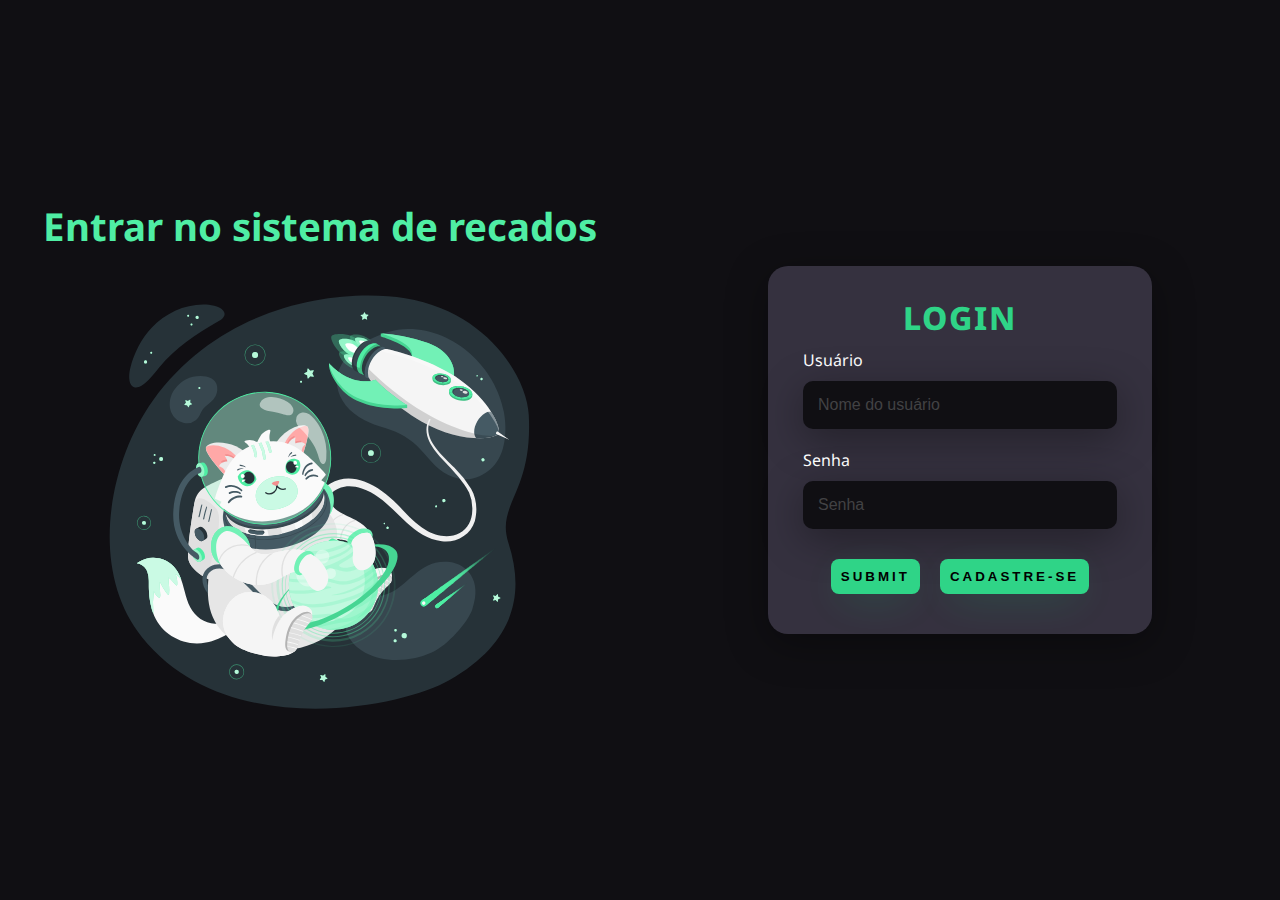
<file: index.html>
<!DOCTYPE html>
<html lang="pt-br">
<head>
    <meta charset="UTF-8">
    <meta http-equiv="X-UA-Compatible" content="IE=edge">
    <meta name="viewport" content="width=device-width, initial-scale=1.0">
    <link rel="stylesheet" href="/css/style.css">
    <title>Login</title>
</head>
<body>
    <div class="main_login">
        <div class="left_login">
            <h1>Entrar no sistema de recados</h1>
            <img class="left_image" src="/images/cat-astronaut-animate.svg" alt="Gato Astronauta">
        </div>
        <div class="right_login">
            <form id="form_login">
                <h1>LOGIN</h1>
                <div class="textfield">
                    <label for="usuario">Usuário</label>
                    <input type="text" name="usuario" id="usuario" placeholder="Nome do usuário">
                </div>
                <div class="textfield">
                    <label for="senha">Senha</label>
                    <input type="password" name="senha" id="senha" placeholder="Senha">
                </div>
                <div class="buttons">
                    <input type="submit" class="btn_login">
                    <button id="btn_cadastro">Cadastre-se</button>
                </div>
            </form>
        </div>
    </div>
    <script src="/js/index.js"></script>
</body>
</html>
</file>
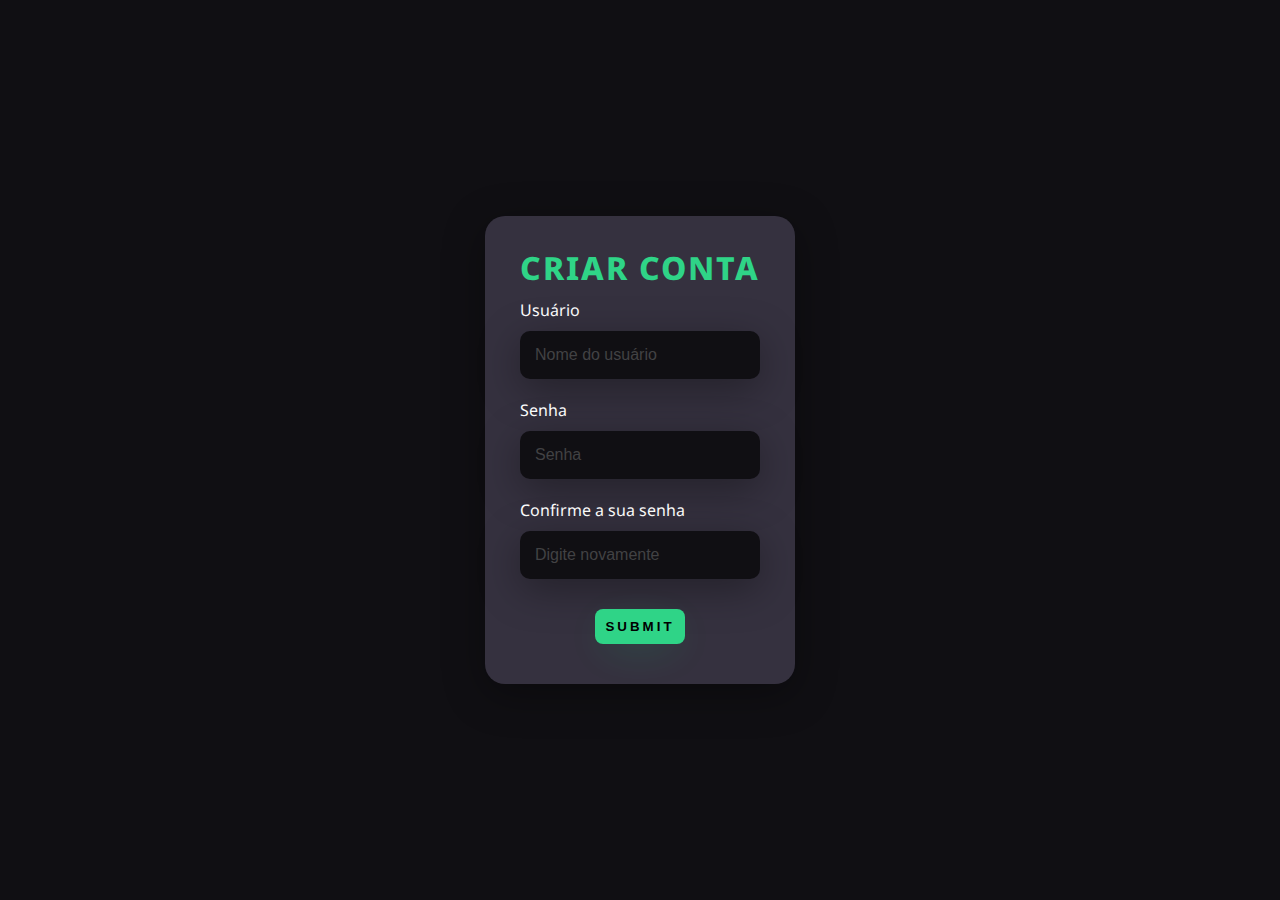
<file: cadastro.html>
<!DOCTYPE html>
<html lang="pt-br">
<head>
    <meta charset="UTF-8">
    <meta http-equiv="X-UA-Compatible" content="IE=edge">
    <meta name="viewport" content="width=device-width, initial-scale=1.0">
    <link rel="stylesheet" href="/css/cadastro.css">
    <title>Cadastro</title>
</head>
<body>
    <div class="main_cadastro">
        <div class="cadastro">
            <form id="form_cadastro">
                <h1>CRIAR CONTA</h1>
                <div class="textfield">
                    <label for="usuario">Usuário</label>
                    <input type="text" name="usuario" id="usuario" placeholder="Nome do usuário" required>
                </div>
                <div class="textfield">
                    <label for="senha">Senha</label>
                    <input type="password" name="senha" id="senha" placeholder="Senha" required>
                </div>
                <div class="textfield">
                    <label for="confirme_senha">Confirme a sua senha</label>
                    <input type="password" name="confirme_senha" id="confirme_senha" placeholder="Digite novamente" required>
                </div>
                <div class="button">
                <input type="submit" id="btn_cadastro">
                </div>
            </form>
        </div>
    </div> 
    <script src="/js/cadastro.js"></script>
</body>
</html>
</file>
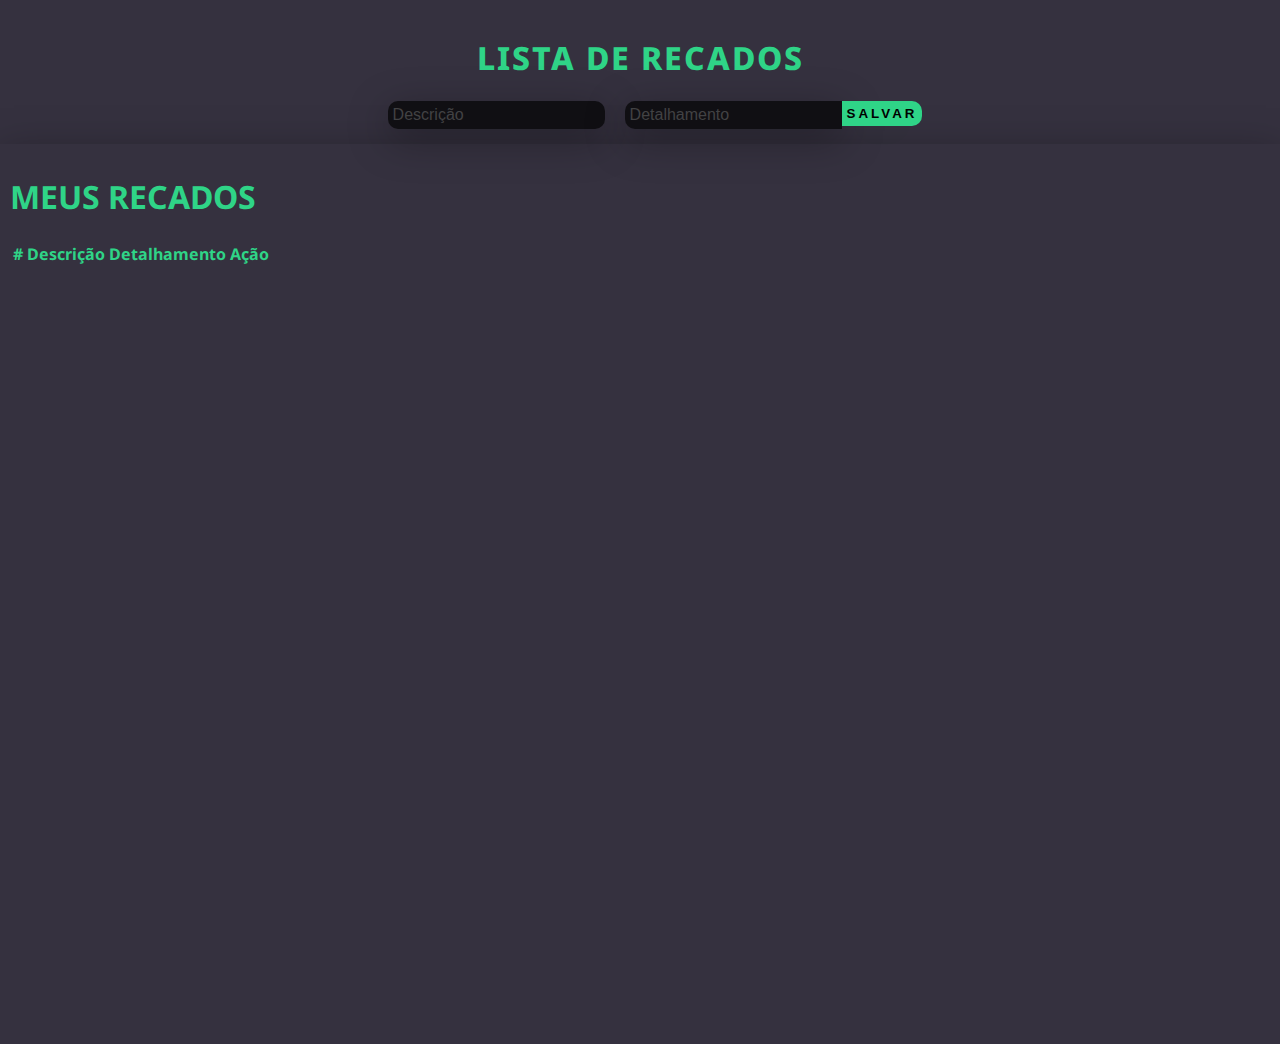
<file: lista-recados.html>
<!DOCTYPE html>
<html lang="pt-br">
<head>
    <meta charset="UTF-8">
    <meta http-equiv="X-UA-Compatible" content="IE=edge">
    <meta name="viewport" content="width=device-width, initial-scale=1.0">
    <link rel="stylesheet" href="/css/lista-recados.css">
    <link href="https://cdn.jsdelivr.net/npm/bootstrap@5.1.3/dist/css/bootstrap.min.css" rel="stylesheet" integrity="sha384-1BmE4kWBq78iYhFldvKuhfTAU6auU8tT94WrHftjDbrCEXSU1oBoqyl2QvZ6jIW3" crossorigin="anonymous">
    <title>Lista de Recados</title>
</head>
<body>
    <header>
        <h1>LISTA DE RECADOS</h1>
        <form class="textfield" id="form_lista">
            <input type="text" name="descricao" id="header_descricao" placeholder="Descrição" required>
            <input type="text" name="detalhamento" id="header_detalhamento" placeholder="Detalhamento" required>
        <div class="button_lista">
            <button type="submit" id="btn_lista">Salvar</button>
        </div>
        </form>
    </header>
    <main>
        <div id="div_lista">
            <h1>MEUS RECADOS</h1>
            <div>
                <table class="table" id="tabela">
                    <thead id="thead">
                        <tr>
                            <th scope="col">#</th>
                            <th scope="col">Descrição</th>
                            <th scope="col">Detalhamento</th>
                            <th scope="col">Ação</th>
                        </tr>
                    </thead>
                    <tbody id="tbody">
                    </tbody>
                </table>
            </div>
        </div>  
    </main>
    <script src="/js/lista-recados.js"></script>
</body>
</html>
</file>
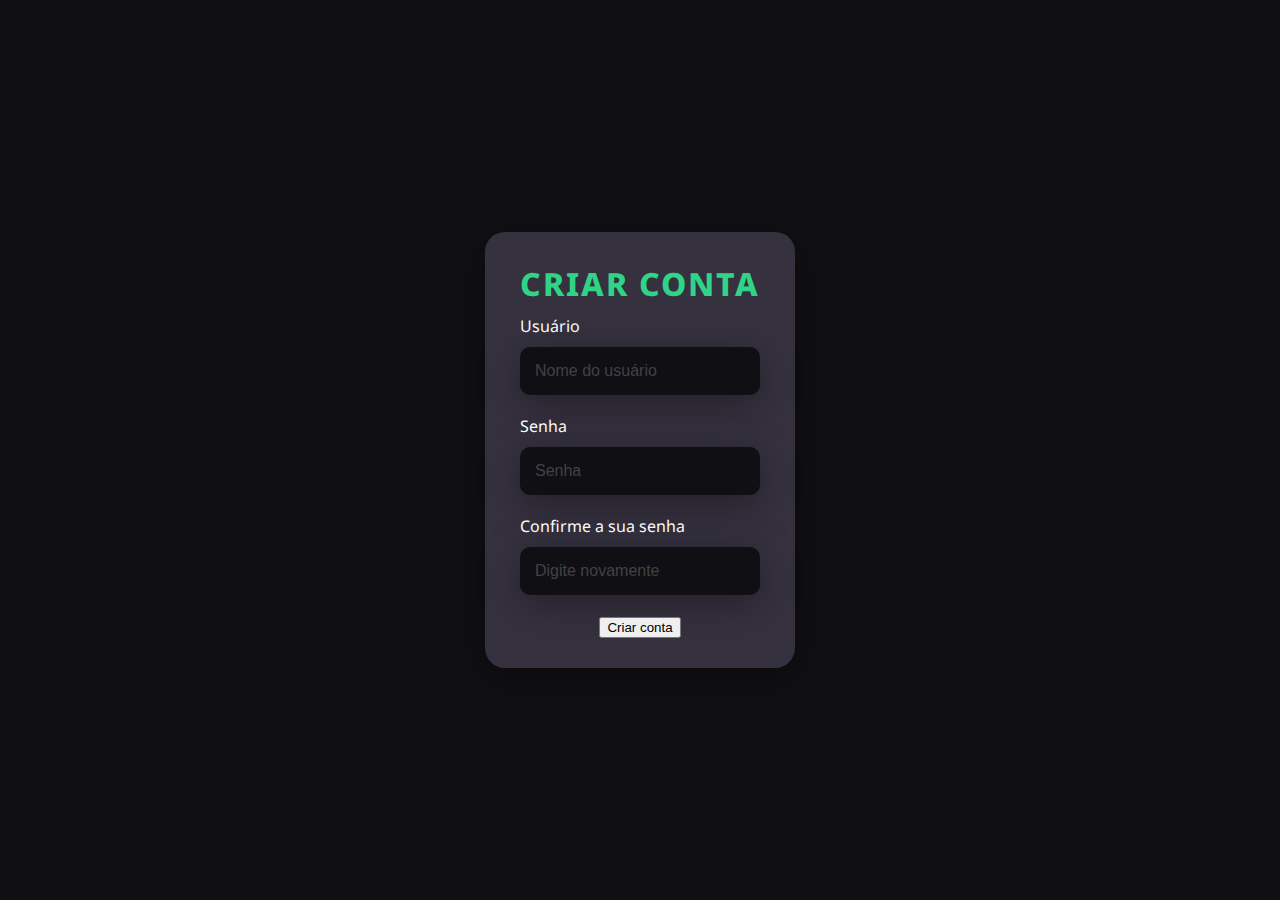
<file: html/cadastro.html>
<!DOCTYPE html>
<html lang="pt-br">
<head>
    <meta charset="UTF-8">
    <meta http-equiv="X-UA-Compatible" content="IE=edge">
    <meta name="viewport" content="width=device-width, initial-scale=1.0">
    <link rel="stylesheet" href="/css/cadastro.css">
    <title>Cadastro</title>
</head>
<body>
    <div class="main_cadastro">
        <div class="cadastro">
            <form class="card_cadastro" id="form_cadastro">
                <h1>CRIAR CONTA</h1>
                <div class="textfield">
                    <label for="usuario">Usuário</label>
                    <input type="text" name="usuario" placeholder="Nome do usuário">
                </div>
                <div class="textfield">
                    <label for="senha">Senha</label>
                    <input type="password" name="senha" placeholder="Senha">
                </div>
                <div class="textfield">
                    <label for="confirme_senha">Confirme a sua senha</label>
                    <input type="password" name="confirme_senha" placeholder="Digite novamente">
                </div>
                <div class="button">
                <a href="/index.html"><button class="btn_cadastro">Criar conta</button></a>
                </div>
            </form>
        </div>
    </div>  
</body>
</html>
</file>
<file: css/style.css>
@import url('https://fonts.googleapis.com/css2?family=Noto+Sans:wght@400;700&display=swap');

body {
    margin: 0;
    font-family: 'Noto Sans', sans-serif;
}

body * {
    box-sizing: border-box;
}

.main_login {
    width: 100vw;
    height: 100vh;
    background-color: #100f13;
    display: flex;
    justify-content: center;
    align-items: center;
}

.left_login {
    width: 50vw;
    height: 100vh;
    display: flex;
    justify-content: center;
    align-items: center;
    flex-direction: column;
}

.left_login > h1 {
    color: #4feea4;
    font-size: 3vw;
}

.left_image {
    width: 35vw;
}

.right_login {
    width: 50vw;
    height: 100vh;
    display: flex;
    justify-content: center;
    align-items: center;
}

#form_login {
    width: 60%;
    display: flex;
    justify-content: center;
    align-items: center;
    flex-direction: column;
    padding: 30px 35px;
    background: #35313f;
    border-radius: 20px;
    box-shadow: 0px 10px 40px #00000056;
}

#form_login > h1 {
    color: #2fd487;
    font-weight: 800;
    letter-spacing: 2px;
    margin: 0;
}

.textfield {
    width: 100%;
    display: flex;
    flex-direction: column;
    align-items: flex-start;
    justify-content: center;
    margin: 10px 0px;
}

.textfield > input {
    width: 100%;
    border: none;
    border-radius: 10px;
    padding: 15px;
    background: #100f13;
    color: white;
    font-size: 12pt;
    box-shadow: 0px 10px 40px #00000056;
    outline: none;
    box-sizing: border-box;
}

.textfield > label {
    color: white;
    margin-bottom: 10px;
}

.textfield > input::placeholder {
    color: #424244
}

.buttons {
    width: 100%;
    margin-top: 10px;
    display: flex;
    justify-content: center;
    align-items: center;
}

.btn_login, #btn_cadastro {
    padding: 10px;
    border: none;
    border-radius: 8px;
    margin: 10px;
    outline: none;
    text-transform: uppercase;
    font-weight: 800;
    letter-spacing: 3px;
    background: #2fd487;
    cursor: pointer;
    box-shadow: 0px 10px 40px -12px #00ff8052;
}

.btn_login:hover, #btn_cadastro:hover {
    background: #100f13;
    color: white;
    transition: background 1s;
}

@media only screen and (max-width: 950px) {
    #form_login {
        width: 85%;
    }
}

@media only screen and (max-width: 600px) {
    .main_login {
        flex-direction: column;
    }
    .left_login > h1 {
        display: none;
    }
    .left_login {
        width: 100%;
        height: auto;
    }
    .right_login {
        width: 100%;
        height: auto;
    }
    .left_image {
        width: 50vw;
    }
    #form_login {
        width: 90%;
    }
}
</file>
<file: css/cadastro.css>
@import url('https://fonts.googleapis.com/css2?family=Noto+Sans:wght@400;700&display=swap');

body {
    margin: 0;
    font-family: 'Noto Sans', sans-serif;
}

body * {
    box-sizing: border-box;
}

.main_cadastro {
    width: 100vw;
    height: 100vh;
    background-color: #100f13;
    display: flex;
    justify-content: center;
    align-items: center;
}

#form_cadastro {
    width: 100%;
    display: flex;
    justify-content: center;
    align-items: center;
    flex-direction: column;
    padding: 30px 35px;
    background: #35313f;
    border-radius: 20px;
    box-shadow: 0px 10px 40px #00000056;
}

#form_cadastro > h1 {
    color: #2fd487;
    font-weight: 800;
    letter-spacing: 2px;
    margin: 0;
}

.textfield {
    width: 100%;
    display: flex;
    flex-direction: column;
    align-items: flex-start;
    justify-content: center;
    margin: 10px 0px;
}

.textfield > input {
    width: 100%;
    border: none;
    border-radius: 10px;
    padding: 15px;
    background: #100f13;
    color: white;
    font-size: 12pt;
    box-shadow: 0px 10px 40px #00000056;
    outline: none;
    box-sizing: border-box;
}

.textfield > label {
    color: white;
    margin-bottom: 10px;
}

.textfield > input::placeholder {
    color: #424244
}

.button {
    width: 100%;
    margin-top: 10px;
    display: flex;
    justify-content: center;
    align-items: center;
}

#btn_cadastro {
    padding: 10px;
    border: none;
    border-radius: 8px;
    margin: 10px;
    outline: none;
    text-transform: uppercase;
    font-weight: 800;
    letter-spacing: 3px;
    background: #2fd487;
    cursor: pointer;
    box-shadow: 0px 10px 40px -12px #00ff8052;
}

#btn_cadastro:hover {
    background: #100f13;
    color: white;
    transition: background 1s;
}
</file>
<file: css/lista-recados.css>
@import url('https://fonts.googleapis.com/css2?family=Noto+Sans:wght@400;700&display=swap');



body, header {
    margin: 0;
    font-family: 'Noto Sans', sans-serif;
}

body * {
    box-sizing: border-box;
}

header {
    width: 100%;
    display: flex;
    justify-content: center;
    align-items:center;
    flex-direction: column;
    padding: 15px 15px;
    background: #35313f;
    box-shadow: 0px 10px 40px #00000056;
}

header > h1 {
    display: flex;
    align-items: center;
    color: #2fd487;
    font-weight: 800;
    letter-spacing: 2px;
    margin-bottom: 10;
}

.card_lista > h1 {
    color: #2fd487;
    font-weight: 800;
    letter-spacing: 2px;
    margin: 0;
}

.textfield {
    display: flex;
    align-items: flex-start;
    justify-content: center;
    margin-left: 10px;
}

.textfield > input {
    margin-left: 20px;
    border: none;
    padding: 5px;
    background: #100f13;
    color: white;
    font-size: 12pt;
    box-shadow: 0px 10px 40px #00000056;
    outline: none;
    box-sizing: border-box;
}

.textfield > input::placeholder {
    color: #424244
}

#header_descricao {
    border-radius: 10px;
}

#header_detalhamento {
    border-radius: 10px 0px 0px 10px;
}

.button_lista {
    display: flex;
    justify-content: center;
    align-items: center;
}

#btn_lista {
    padding: 5px;
    border: none;
    border-radius: 0px 10px 10px 0px;
    outline: none;
    text-transform: uppercase;
    font-weight: 800;
    letter-spacing: 3px;
    background: #2fd487;
    cursor: pointer;
    box-shadow: 0px 10px 40px -12px #00ff8052;
}

#btn_lista:hover {
    background: #100f13;
    color: white;
    transition: background 1s;
}

#div_lista {
    display: flex;
    flex-direction: column;
    background: #35313f;
    box-shadow: 0px 10px 40px #00000056;
    padding: 10px;
    height: 100vh;
}

.table > thead, tbody, h1 {
    color: #2fd487;
}

#tbody > tr {
    text-align: center;
}

#thead > tr {
    text-align: center;
}

.btn_login {
    padding: 10px;
    border: none;
    border-radius: 8px;
    outline: none;
    text-transform: uppercase;
    font-weight: 800;
    letter-spacing: 3px;
    background: #2fd487;
    cursor: pointer;
    box-shadow: 0px 10px 40px -12px #00ff8052;
}

.btn_login:hover {
    background: #100f13;
    color: white;
    transition: background 1s;
}
</file>
